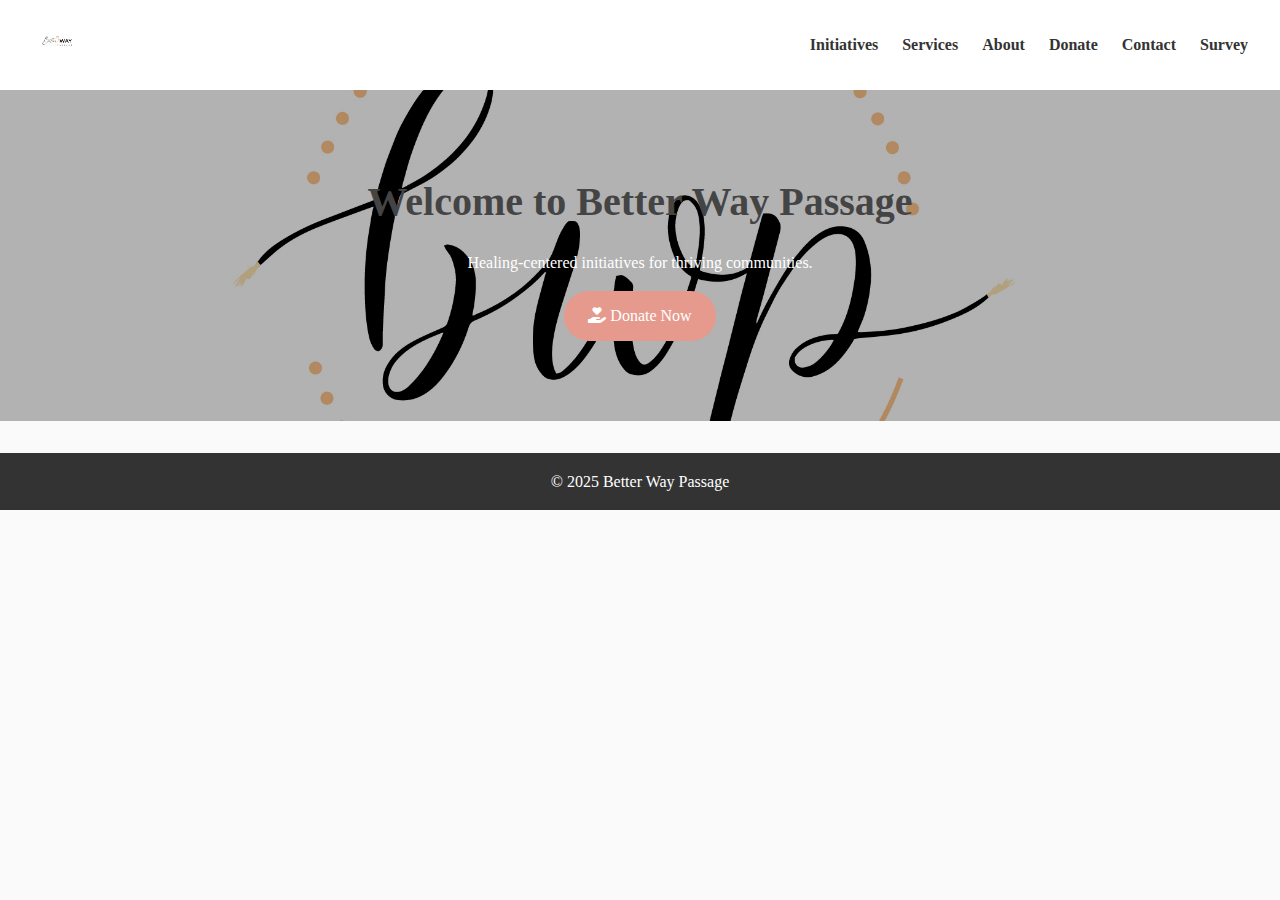
<file: index.html>
<!DOCTYPE html>
<html lang="en">
<head>
  <meta charset="UTF-8">
  <meta name="viewport" content="width=device-width, initial-scale=1.0">
  <meta name="description" content="Better Way Passage - Healing-centered initiatives for communities.">
  <title>Better Way Passage | Home</title>
  <link rel="stylesheet" href="style.css">
  <link rel="stylesheet" href="https://cdnjs.cloudflare.com/ajax/libs/font-awesome/6.5.0/css/all.min.css">
</head>
<body>
  <header>
    <nav>
      <a href="index.html" class="logo"><img src="images/BWP Option 2.jpg" alt="Better Way Passage logo"></a>
      <ul class="nav-links">
        <li><a href="initiatives.html">Initiatives</a></li>
        <li><a href="services.html">Services</a></li>
        <li><a href="about.html">About</a></li>
        <li><a href="donate.html">Donate</a></li>
        <li><a href="contact.html">Contact</a></li>
        <li><a href="contact.html#survey">Survey</a></li>
      </ul>
    </nav>
  </header>

  <section class="hero">
    <h1>Welcome to Better Way Passage</h1>
    <p>Healing-centered initiatives for thriving communities.</p>
    <a href="donate.html" class="btn"><i class="fa-solid fa-hand-holding-heart"></i> Donate Now</a>
  </section>

  <footer>
    <p>&copy; 2025 Better Way Passage</p>
  </footer>
</body>
</html>
</file>
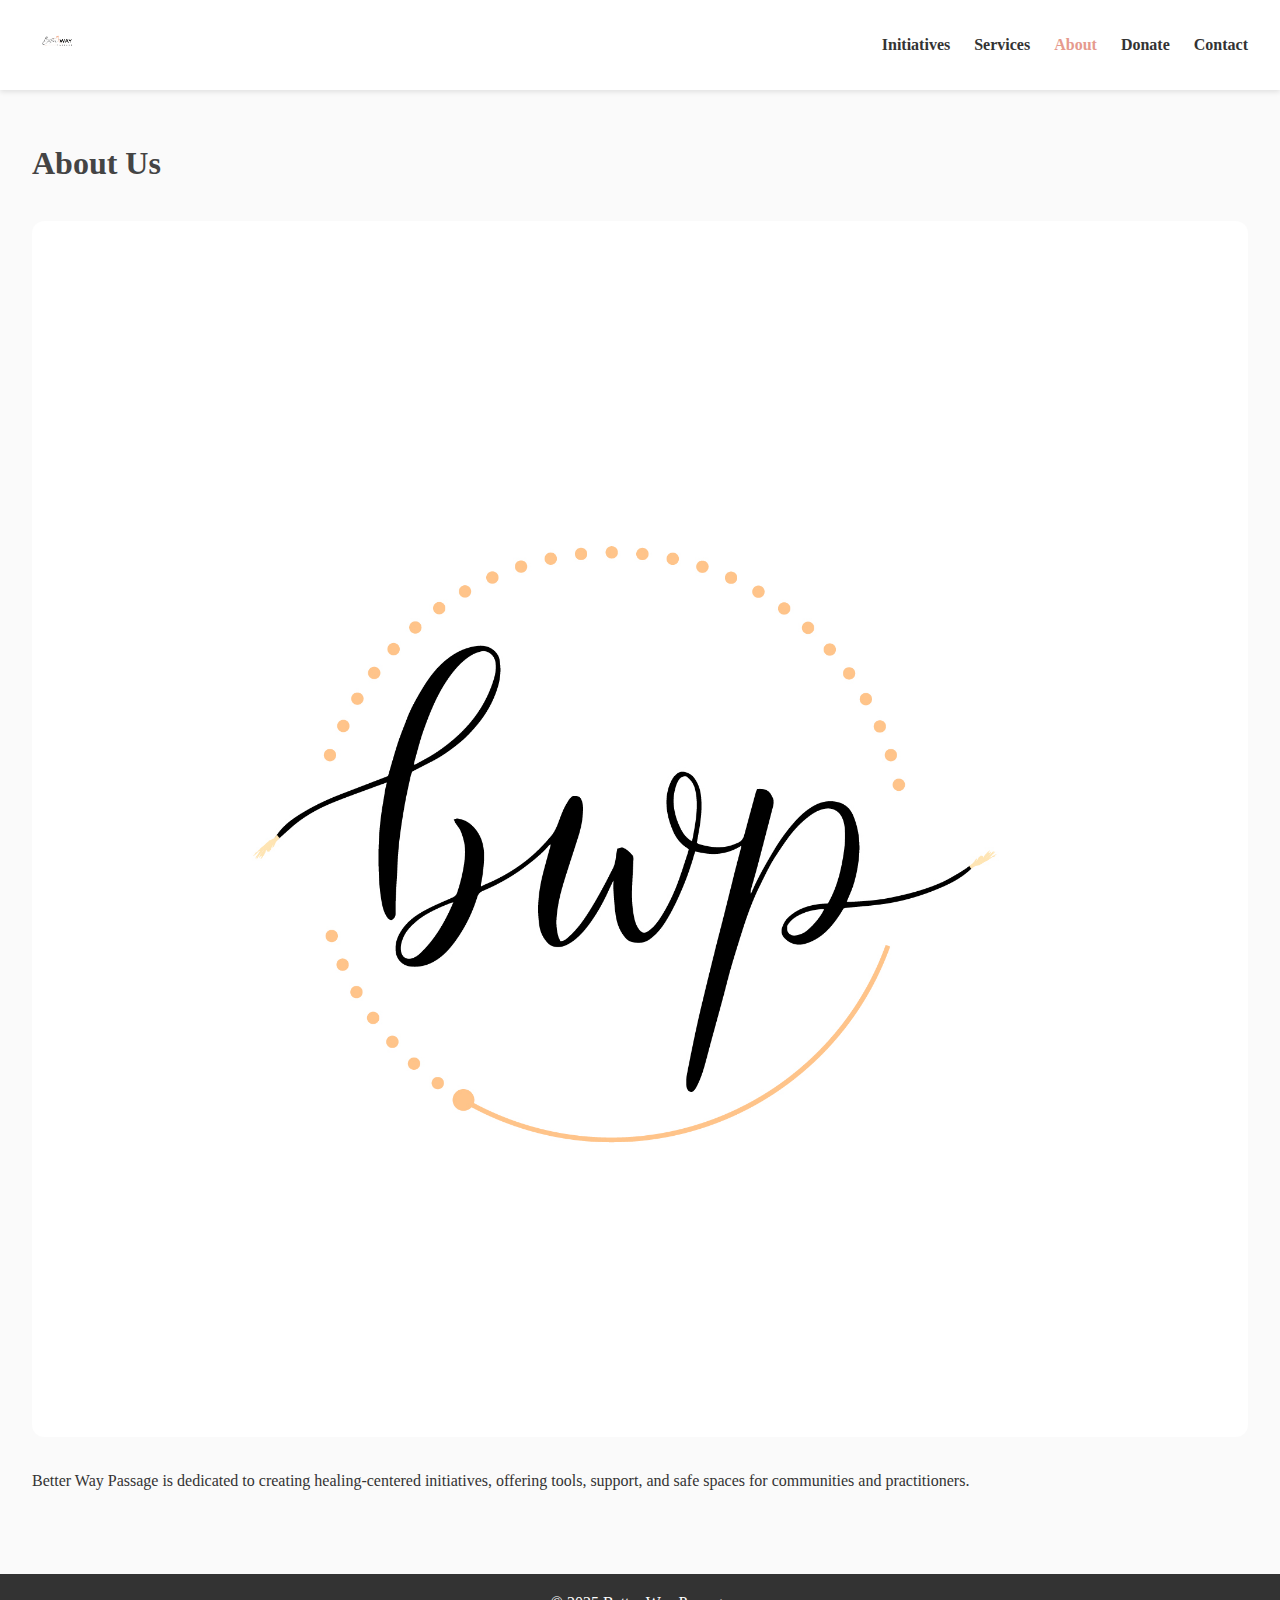
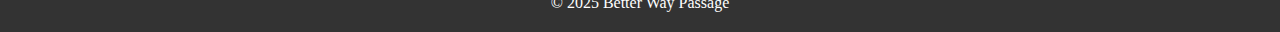
<file: about.html>
<!DOCTYPE html>
<html lang="en">
<head>
  <meta charset="UTF-8">
  <meta name="viewport" content="width=device-width, initial-scale=1.0">
  <meta name="description" content="Learn more about Better Way Passage, our mission and values.">
  <title>Better Way Passage | About</title>
  <link rel="stylesheet" href="style.css">
  <link rel="stylesheet" href="https://cdnjs.cloudflare.com/ajax/libs/font-awesome/6.5.0/css/all.min.css">
</head>
<body>
  <header>
    <nav>
      <a href="index.html" class="logo"><img src="images/BWP Option 2.jpg" alt="Better Way Passage logo"></a>
      <ul class="nav-links">
        <li><a href="initiatives.html">Initiatives</a></li>
        <li><a href="services.html">Services</a></li>
        <li><a href="about.html" class="active">About</a></li>
        <li><a href="donate.html">Donate</a></li>
        <li><a href="contact.html">Contact</a></li>
      </ul>
    </nav>
  </header>

  <main class="about">
    <h1>About Us</h1>
    <img src="images/BWP Option 4.jpg" alt="Better Way Passage team">
    <p>Better Way Passage is dedicated to creating healing-centered initiatives, offering tools, support, and safe spaces for communities and practitioners.</p>
  </main>

  <footer>
    <p>&copy; 2025 Better Way Passage</p>
  </footer>
</body>
</html>
</file>
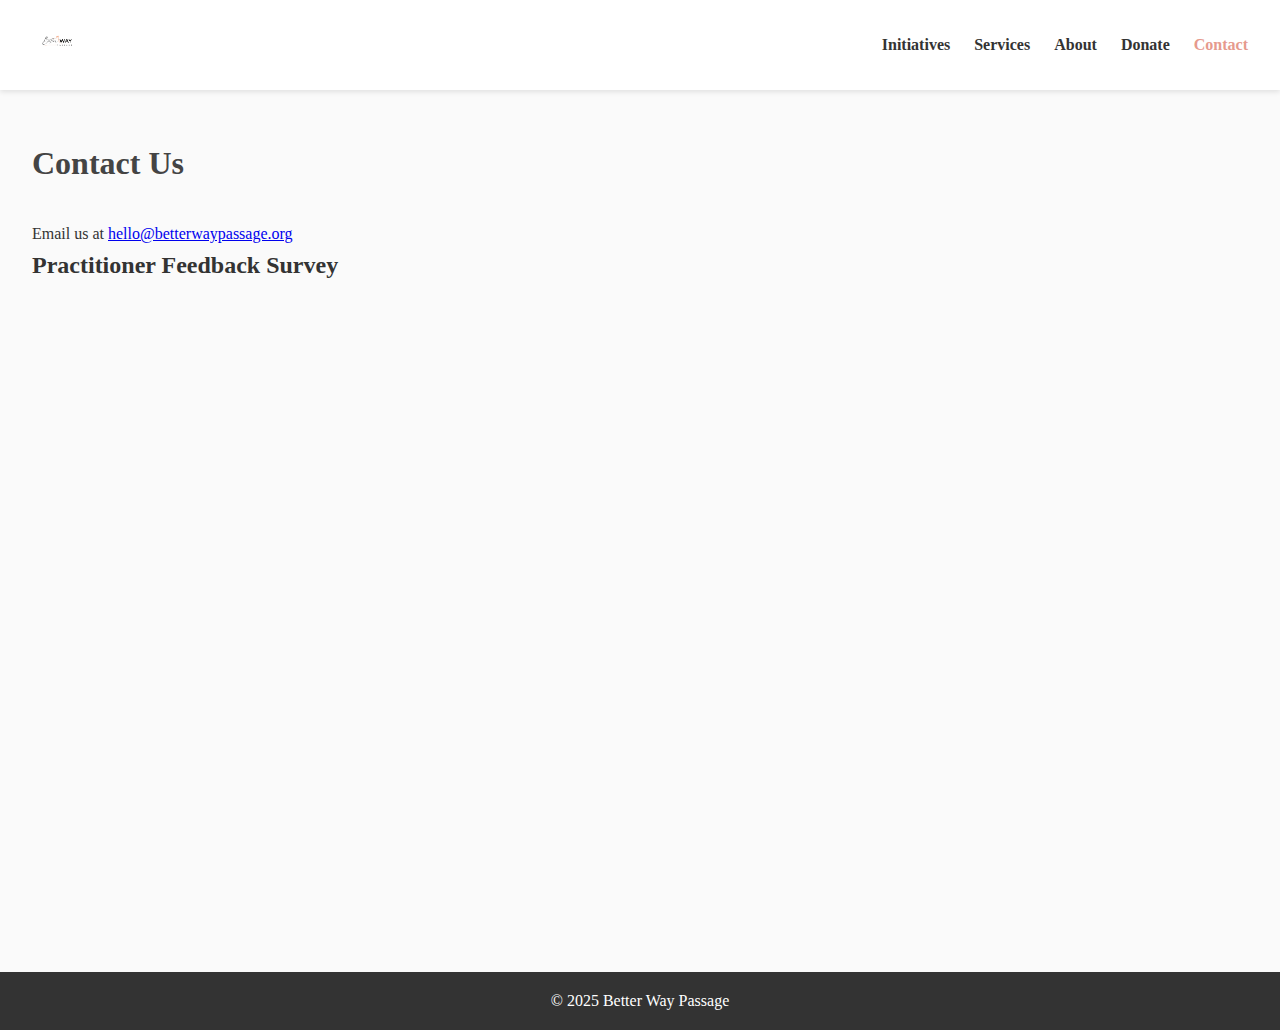
<file: contact.html>
<!DOCTYPE html>
<html lang="en">
<head>
  <meta charset="UTF-8">
  <meta name="viewport" content="width=device-width, initial-scale=1.0">
  <meta name="description" content="Contact Better Way Passage and share your feedback.">
  <title>Better Way Passage | Contact</title>
  <link rel="stylesheet" href="style.css">
  <link rel="stylesheet" href="https://cdnjs.cloudflare.com/ajax/libs/font-awesome/6.5.0/css/all.min.css">
</head>
<body>
  <header>
    <nav>
      <a href="index.html" class="logo"><img src="images/BWP Option 2.jpg" alt="Better Way Passage logo"></a>
      <ul class="nav-links">
        <li><a href="initiatives.html">Initiatives</a></li>
        <li><a href="services.html">Services</a></li>
        <li><a href="about.html">About</a></li>
        <li><a href="donate.html">Donate</a></li>
        <li><a href="contact.html" class="active">Contact</a></li>
      </ul>
    </nav>
  </header>

  <main>
    <h1>Contact Us</h1>
    <p>Email us at <a href="mailto:hello@betterwaypassage.org">hello@betterwaypassage.org</a></p>

    <section id="survey">
      <h2>Practitioner Feedback Survey</h2>
      <iframe src="https://docs.google.com/forms/d/e/1FAIpQLSdFEXAMPLE/viewform?embedded=true" width="100%" height="600" frameborder="0">Loading…</iframe>
    </section>
  </main>

  <footer>
    <p>&copy; 2025 Better Way Passage</p>
  </footer>
</body>
</html>
</file>
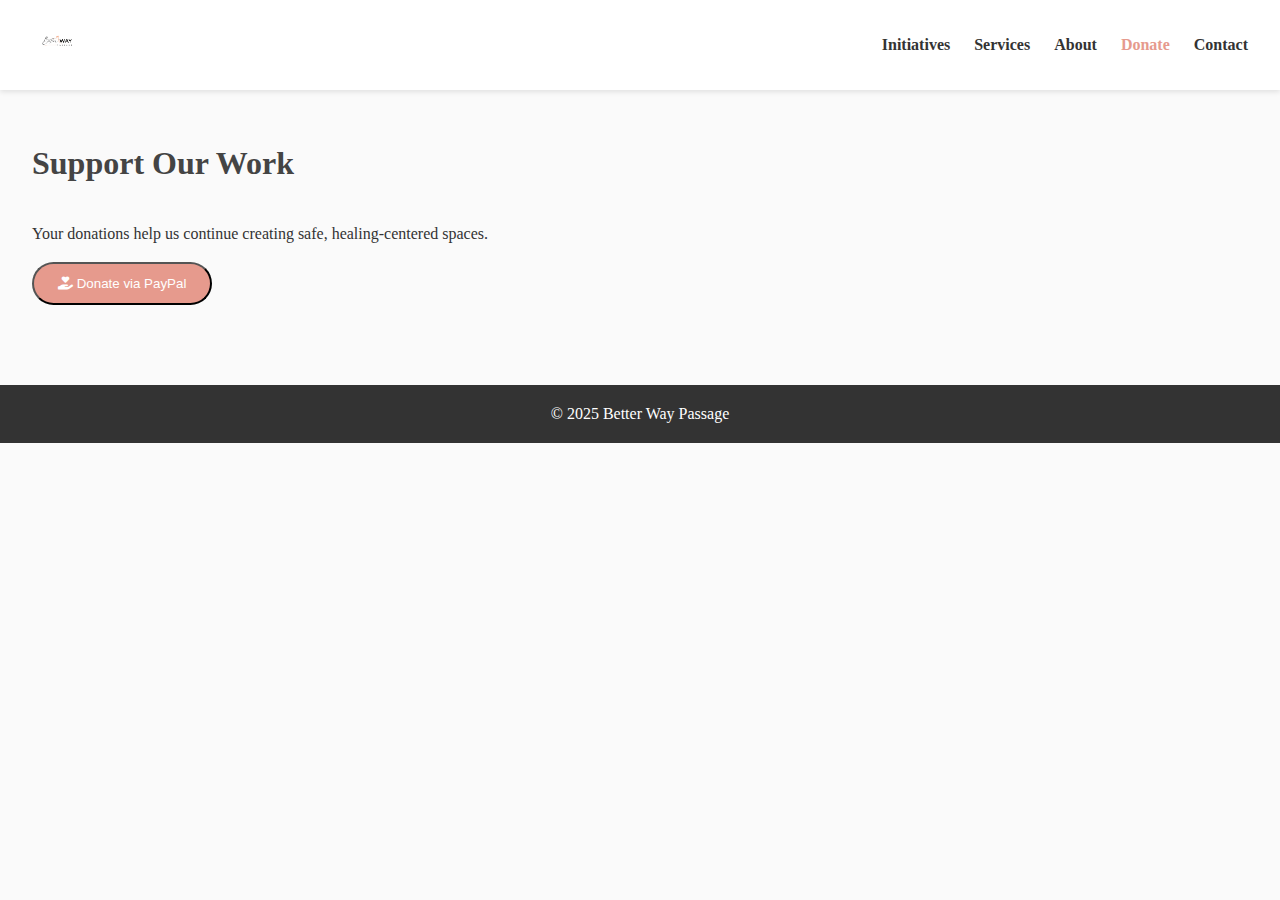
<file: donate.html>
<!DOCTYPE html>
<html lang="en">
<head>
  <meta charset="UTF-8">
  <meta name="viewport" content="width=device-width, initial-scale=1.0">
  <meta name="description" content="Support Better Way Passage through secure donations.">
  <title>Better Way Passage | Donate</title>
  <link rel="stylesheet" href="style.css">
  <link rel="stylesheet" href="https://cdnjs.cloudflare.com/ajax/libs/font-awesome/6.5.0/css/all.min.css">
</head>
<body>
  <header>
    <nav>
      <a href="index.html" class="logo"><img src="images/BWP Option 2.jpg" alt="Better Way Passage logo"></a>
      <ul class="nav-links">
        <li><a href="initiatives.html">Initiatives</a></li>
        <li><a href="services.html">Services</a></li>
        <li><a href="about.html">About</a></li>
        <li><a href="donate.html" class="active">Donate</a></li>
        <li><a href="contact.html">Contact</a></li>
      </ul>
    </nav>
  </header>

  <main class="donate">
    <h1>Support Our Work</h1>
    <p>Your donations help us continue creating safe, healing-centered spaces.</p>
    <form action="https://www.paypal.com/donate" method="post" target="_blank">
      <input type="hidden" name="business" value="YOUR_PAYPAL_EMAIL">
      <input type="hidden" name="no_recurring" value="0">
      <input type="hidden" name="currency_code" value="USD">
      <button type="submit" class="btn"><i class="fa-solid fa-hand-holding-heart"></i> Donate via PayPal</button>
    </form>
  </main>

  <footer>
    <p>&copy; 2025 Better Way Passage</p>
  </footer>
</body>
</html>
</file>
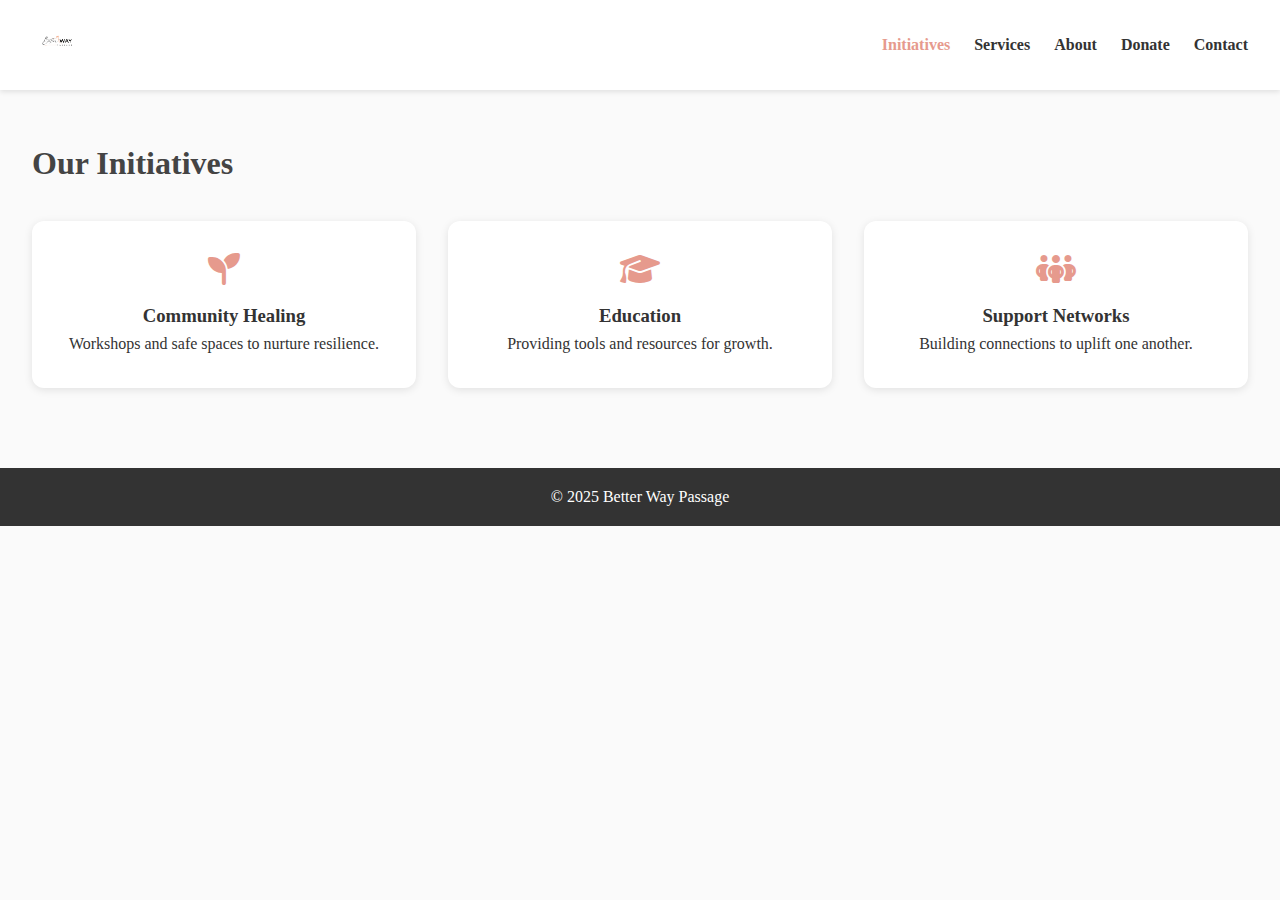
<file: initiatives.html>
<!DOCTYPE html>
<html lang="en">
<head>
  <meta charset="UTF-8">
  <meta name="viewport" content="width=device-width, initial-scale=1.0">
  <meta name="description" content="Our community-driven initiatives for healing and growth.">
  <title>Better Way Passage | Initiatives</title>
  <link rel="stylesheet" href="style.css">
  <link rel="stylesheet" href="https://cdnjs.cloudflare.com/ajax/libs/font-awesome/6.5.0/css/all.min.css">
</head>
<body>
  <header>
    <nav>
      <a href="index.html" class="logo"><img src="images/BWP Option 2.jpg" alt="Better Way Passage logo"></a>
      <ul class="nav-links">
        <li><a href="initiatives.html" class="active">Initiatives</a></li>
        <li><a href="services.html">Services</a></li>
        <li><a href="about.html">About</a></li>
        <li><a href="donate.html">Donate</a></li>
        <li><a href="contact.html">Contact</a></li>
      </ul>
    </nav>
  </header>

  <main>
    <h1>Our Initiatives</h1>
    <div class="cards">
      <div class="card"><i class="fa-solid fa-seedling"></i><h3>Community Healing</h3><p>Workshops and safe spaces to nurture resilience.</p></div>
      <div class="card"><i class="fa-solid fa-graduation-cap"></i><h3>Education</h3><p>Providing tools and resources for growth.</p></div>
      <div class="card"><i class="fa-solid fa-people-group"></i><h3>Support Networks</h3><p>Building connections to uplift one another.</p></div>
    </div>
  </main>

  <footer>
    <p>&copy; 2025 Better Way Passage</p>
  </footer>
</body>
</html>
</file>
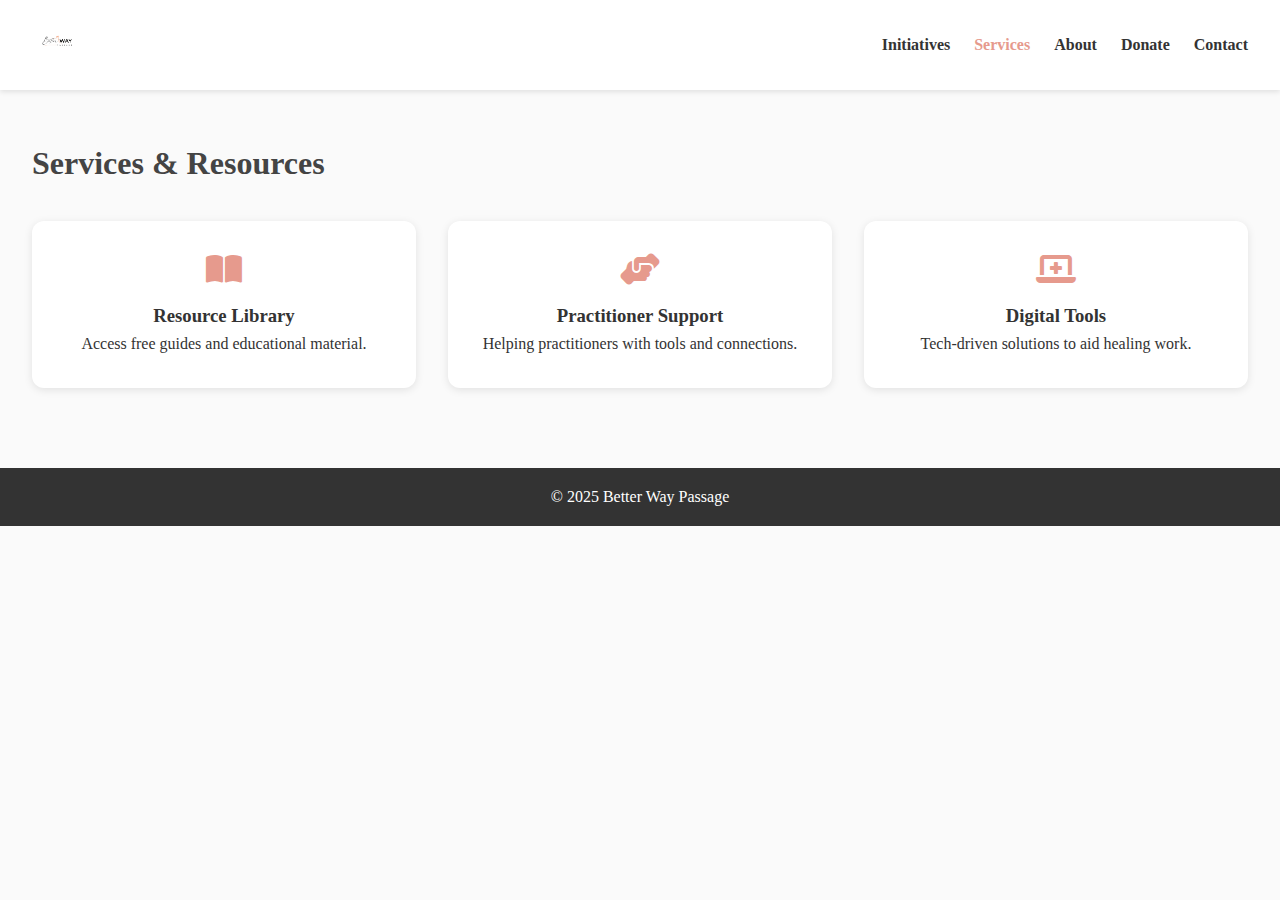
<file: services.html>
<!DOCTYPE html>
<html lang="en">
<head>
  <meta charset="UTF-8">
  <meta name="viewport" content="width=device-width, initial-scale=1.0">
  <meta name="description" content="Services and resources for practitioners and communities.">
  <title>Better Way Passage | Services</title>
  <link rel="stylesheet" href="style.css">
  <link rel="stylesheet" href="https://cdnjs.cloudflare.com/ajax/libs/font-awesome/6.5.0/css/all.min.css">
</head>
<body>
  <header>
    <nav>
      <a href="index.html" class="logo"><img src="images/BWP Option 2.jpg" alt="Better Way Passage logo"></a>
      <ul class="nav-links">
        <li><a href="initiatives.html">Initiatives</a></li>
        <li><a href="services.html" class="active">Services</a></li>
        <li><a href="about.html">About</a></li>
        <li><a href="donate.html">Donate</a></li>
        <li><a href="contact.html">Contact</a></li>
      </ul>
    </nav>
  </header>

  <main>
    <h1>Services & Resources</h1>
    <div class="cards">
      <div class="card"><i class="fa-solid fa-book-open"></i><h3>Resource Library</h3><p>Access free guides and educational material.</p></div>
      <div class="card"><i class="fa-solid fa-hands-helping"></i><h3>Practitioner Support</h3><p>Helping practitioners with tools and connections.</p></div>
      <div class="card"><i class="fa-solid fa-laptop-medical"></i><h3>Digital Tools</h3><p>Tech-driven solutions to aid healing work.</p></div>
    </div>
  </main>

  <footer>
    <p>&copy; 2025 Better Way Passage</p>
  </footer>
</body>
</html>
</file>
<file: style.css>
/* Global Styles */
* { margin: 0; padding: 0; box-sizing: border-box; }
body { font-family: 'Georgia', serif; line-height: 1.6; color: #333; background: #fafafa; }
header { background: #fff; padding: 1rem 2rem; box-shadow: 0 2px 5px rgba(0,0,0,0.1); }
nav { display: flex; justify-content: space-between; align-items: center; }
nav .logo img { height: 50px; }
.nav-links { list-style: none; display: flex; gap: 1.5rem; }
.nav-links a { text-decoration: none; color: #333; font-weight: bold; }
.nav-links a.active, .nav-links a:hover { color: #e69a8d; }

.hero { text-align: center; padding: 5rem 2rem; background: linear-gradient(rgba(0,0,0,0.3), rgba(0,0,0,0.3)), url('images/BWP Option 4.jpg') center/cover no-repeat; color: #fff; }
.hero h1 { font-size: 2.5rem; margin-bottom: 1rem; }
.hero .btn { background: #e69a8d; color: #fff; padding: 0.75rem 1.5rem; border-radius: 30px; text-decoration: none; }

main { padding: 3rem 2rem; }
h1 { margin-bottom: 2rem; color: #444; }
.cards { display: grid; grid-template-columns: repeat(auto-fit, minmax(250px, 1fr)); gap: 2rem; }
.card { background: #fff; padding: 2rem; border-radius: 12px; box-shadow: 0 2px 8px rgba(0,0,0,0.1); text-align: center; }
.card i { font-size: 2rem; color: #e69a8d; margin-bottom: 1rem; }

.about img { max-width: 100%; border-radius: 12px; margin-bottom: 1.5rem; }

.btn { display: inline-block; background: #e69a8d; color: #fff; padding: 0.75rem 1.5rem; border-radius: 30px; text-decoration: none; margin-top: 1rem; }

footer { text-align: center; padding: 1rem; background: #333; color: #fff; margin-top: 2rem; }
</file>
